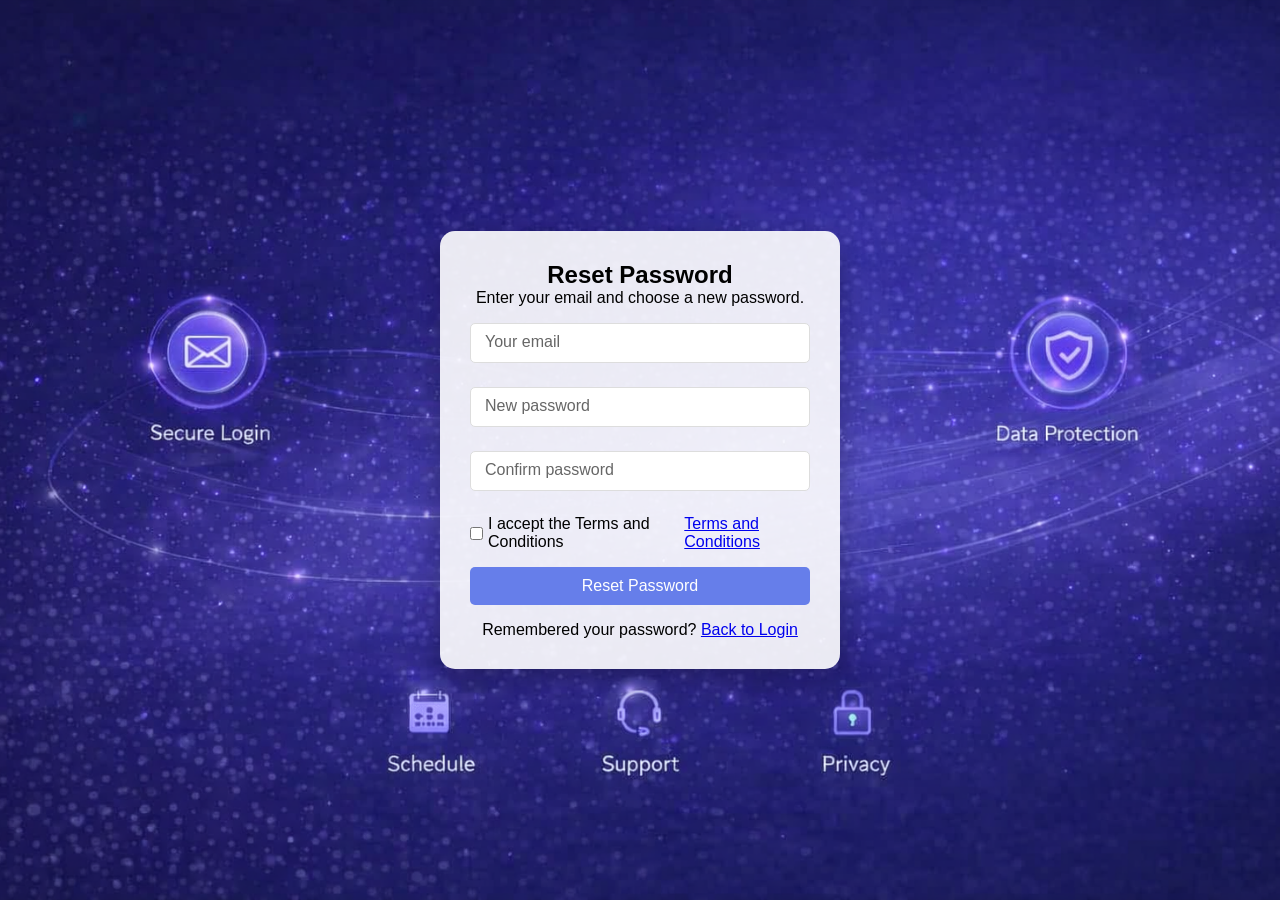
<file: forgotpassword.html>
<!DOCTYPE html>
<html lang="en">
<head>
    <meta charset="UTF-8">
    <meta name="viewport" content="width=device-width, initial-scale=1.0">
    <title>Forgot Password</title>
    <link rel="stylesheet" href="forgotpassword.css">
</head>
<body>
    <div class="tab-content">
        <div class="text-center mb-3">
            <h2>Reset Password</h2>
            <p>Enter your email and choose a new password.</p>
        </div>

        <form action="#" method="post">
            <div class="form-outline mb-4">
                <input type="email" name="email" id="email" class="form-control" placeholder=" " required>
                <label class="form-label" for="email">Your email</label>
            </div>

            <div class="form-outline mb-4">
                <input type="password" name="password" id="password" class="form-control" placeholder=" " required>
                <label class="form-label" for="password">New password</label>
            </div>

            <div class="form-outline mb-4">
                <input type="password" name="confirm-password" id="confirm-password" class="form-control" placeholder=" " required>
                <label class="form-label" for="confirm-password">Confirm password</label>
            </div>

            <div class="form-check mb-4">
                <input class="form-check-input" type="checkbox" id="newsletter" required>
                <label class="form-check-label" for="newsletter">
                    I accept the Terms and Conditions
                </label>
                <a href="Privacy Policy & TC skillstreet.pdf" target="_blank">Terms and Conditions</a>
            </div>

            <button type="submit" class="btn btn-primary btn-block mb-4">Reset Password</button>

            <div class="text-center">
                <p>Remembered your password? <a href="login.html">Back to Login</a></p>
            </div>
        </form>
    </div>
</body>
</html>
</file>
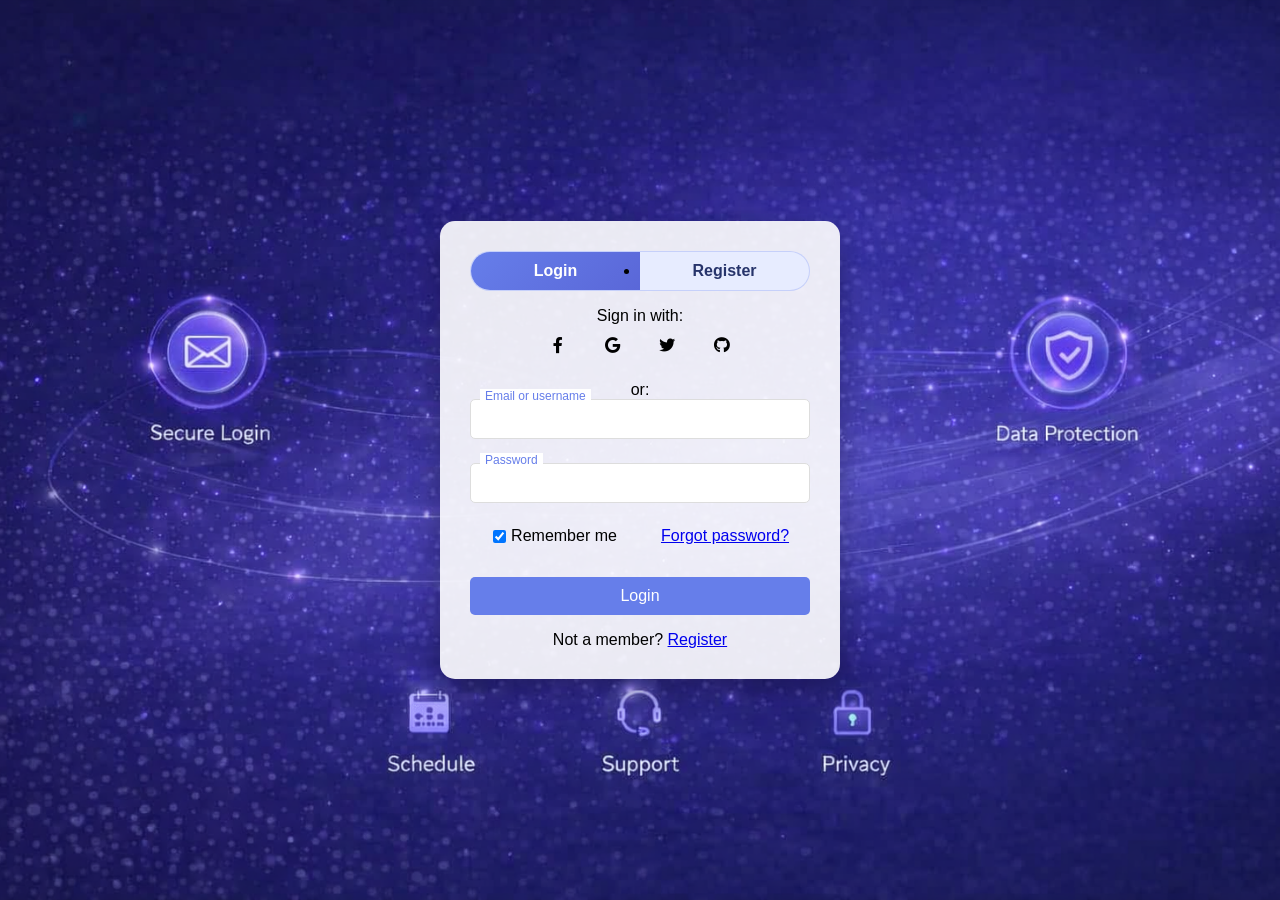
<file: login.html>
<!DOCTYPE html>
<html lang="en">
<head>
    <meta charset="UTF-8">
    <meta name="viewport" content="width=device-width, initial-scale=1.0">
    <title>Login</title>
    <link rel="stylesheet" href="https://cdnjs.cloudflare.com/ajax/libs/font-awesome/6.0.0/css/all.min.css">
    <link rel="stylesheet" href="login.css">
</head>
<body>
    
<div class="tab-content">
  <!-- Pills navs -->
  <ul class="nav nav-pills nav-justified mb-3" id="ex1" role="tablist">
    <li class="nav-item" role="presentation">
      <a class="nav-link active" id="tab-login" data-mdb-pill-init href="#pills-login" role="tab"
        aria-controls="pills-login" aria-selected="true">Login</a>
    </li>
    <li class="nav-item" role="presentation">
      <a class="nav-link" id="tab-register" data-mdb-pill-init href="#pills-register" role="tab"
        aria-controls="pills-register" aria-selected="false">Register</a>
    </li>
  </ul>
  <!-- Pills navs -->

  <!-- Pills content -->
  <div class="tab-pane fade show active" id="pills-login" role="tabpanel" aria-labelledby="tab-login">
    <form>
      <div class="text-center mb-3">
        <p>Sign in with:</p>
        <button type="button" class="btn btn-link btn-floating mx-1 social-auth-btn" data-mode="login" data-provider="facebook" value="facebook" aria-label="Sign in with Facebook" title="Sign in with Facebook">
          <i class="fab fa-facebook-f"></i>
        </button>

        <button type="button" class="btn btn-link btn-floating mx-1 social-auth-btn" data-mode="login" data-provider="google" value="google" aria-label="Sign in with Google" title="Sign in with Google">
          <i class="fab fa-google"></i>
        </button>

        <button type="button" class="btn btn-link btn-floating mx-1 social-auth-btn" data-mode="login" data-provider="twitter" value="twitter" aria-label="Sign in with Twitter" title="Sign in with Twitter">
          <i class="fab fa-twitter"></i>
        </button>

        <button type="button" class="btn btn-link btn-floating mx-1 social-auth-btn" data-mode="login" data-provider="github" value="github" aria-label="Sign in with GitHub" title="Sign in with GitHub">
          <i class="fab fa-github"></i>
        </button>
      </div>

      <p class="text-center">or:</p>

      <!-- Email input -->
      <div data-mdb-input-init class="form-outline mb-4">
        <input type="email" id="loginName" class="form-control" />
        <label class="form-label" for="loginName">Email or username</label>
      </div>

      <!-- Password input -->
      <div data-mdb-input-init class="form-outline mb-4">
        <input type="password" id="loginPassword" class="form-control" />
        <label class="form-label" for="loginPassword">Password</label>
      </div>

      <!-- 2 column grid layout -->
      <div class="row mb-4">
        <div class="col-md-6 d-flex justify-content-center">
          <!-- Checkbox -->
          <div class="form-check mb-3 mb-md-0">
            <input class="form-check-input" type="checkbox" value="" id="loginCheck" checked />
            <label class="form-check-label" for="loginCheck"> Remember me </label>
          </div>
        </div>

        <div class="col-md-6 d-flex justify-content-center">
          <!-- Simple link -->
          <a href="forgotpassword.html">Forgot password?</a>
        </div>
      </div>

      <!-- Submit button -->
      <button type="submit" data-mdb-button-init data-mdb-ripple-init class="btn btn-primary btn-block mb-4">Login</button>

      <!-- Register buttons -->
      <div class="text-center">
        <p>Not a member? <a href="#pills-register" class="switch-tab-link" data-target="pills-register">Register</a></p>
      </div>
    </form>
  </div>
  <div class="tab-pane fade" id="pills-register" role="tabpanel" aria-labelledby="tab-register">
    <form>
      <div class="text-center mb-3">
        <p>Sign up with:</p>
        <button type="button" class="btn btn-link btn-floating mx-1 social-auth-btn" data-mode="register" data-provider="facebook" value="facebook" aria-label="Sign up with Facebook" title="Sign up with Facebook">
          <i class="fab fa-facebook-f"></i>
        </button>

        <button type="button" class="btn btn-link btn-floating mx-1 social-auth-btn" data-mode="register" data-provider="google" value="google" aria-label="Sign up with Google" title="Sign up with Google">
          <i class="fab fa-google"></i>
        </button>

        <button type="button" class="btn btn-link btn-floating mx-1 social-auth-btn" data-mode="register" data-provider="twitter" value="twitter" aria-label="Sign up with Twitter" title="Sign up with Twitter">
          <i class="fab fa-twitter"></i>
        </button>

        <button type="button" class="btn btn-link btn-floating mx-1 social-auth-btn" data-mode="register" data-provider="github" value="github" aria-label="Sign up with GitHub" title="Sign up with GitHub">
          <i class="fab fa-github"></i>
        </button>
      </div>

      <p class="text-center">or:</p>

      <!-- Username input -->
      <div data-mdb-input-init class="form-outline mb-4">
        <input type="text" id="registerUsername" class="form-control" />
        <label class="form-label" for="registerUsername">Username</label>
      </div>

      <!-- Email input -->
      <div data-mdb-input-init class="form-outline mb-4">
        <input type="email" id="registerEmail" class="form-control" />
        <label class="form-label" for="registerEmail">Email</label>
      </div>

      <!-- Password input -->
      <div data-mdb-input-init class="form-outline mb-4">
        <input type="password" id="registerPassword" class="form-control" />
        <label class="form-label" for="registerPassword">Password</label>
      </div>

      <!-- Repeat Password input -->
      <div data-mdb-input-init class="form-outline mb-4">
        <input type="password" id="registerRepeatPassword" class="form-control" />
        <label class="form-label" for="registerRepeatPassword">Repeat password</label>
      </div>

      <!-- Checkbox -->
      <div class="form-check d-flex justify-content-center mb-4">
        <input class="form-check-input me-2" type="checkbox" value="" id="registerCheck" checked
          aria-describedby="registerCheckHelpText" />
        <label class="form-check-label" for="registerCheck">
          I have read and agree to the terms
        </label>
      </div>

      <!-- Submit button -->
      <button type="submit" data-mdb-button-init data-mdb-ripple-init class="btn btn-primary btn-block mb-3">Register</button>
    </form>
  </div>
</div>
<!-- Pills content -->
<script src="script.js"></script>
 </body>
</html>
</file>
<file: forgotpassword.css>
* {
    margin: 0;
    padding: 0;
    box-sizing: border-box;
    font-family: 'Poppins', sans-serif;
}

body {
    font-family: 'Poppins', sans-serif;
    background-image: url('login\ baackgrounnd.png');
    background-position: center;
    background-repeat: no-repeat;
    background-size: cover;
    display: flex;
    justify-content: center;
    align-items: center;
    min-height: 100vh;
    margin: 0;
}

.tab-content {
    background: rgba(255, 255, 255, 0.9);
    border-radius: 15px;
    padding: 30px;
    box-shadow: 0 10px 30px rgba(0, 0, 0, 0.3);
    width: 100%;
    max-width: 400px;
}

.text-center {
    text-align: center;
}

.mb-3,
.mb-4 {
    margin-bottom: 1rem;
}

.form-outline {
    position: relative;
    margin-bottom: 1.5rem;
}

.form-control {
    width: 100%;
    padding: 10px 15px;
    border: 1px solid #ddd;
    border-radius: 5px;
    font-size: 16px;
    transition: border-color 0.3s;
}

.form-control:focus {
    outline: none;
    border-color: #667eea;
    box-shadow: 0 0 5px rgba(102, 126, 234, 0.5);
}

.form-label {
    position: absolute;
    top: 10px;
    left: 15px;
    color: #666;
    transition: all 0.3s;
    pointer-events: none;
}

.form-control:focus + .form-label,
.form-control:not(:placeholder-shown) + .form-label {
    top: -10px;
    left: 10px;
    font-size: 12px;
    color: #667eea;
    background: #fff;
    padding: 0 5px;
}

.form-check {
    display: flex;
    align-items: center;
}

.form-check-input {
    margin-right: 5px;
}

.btn {
    padding: 10px 20px;
    border: none;
    border-radius: 5px;
    cursor: pointer;
    font-size: 16px;
    transition: background 0.3s;
}

.btn-primary {
    background: #667eea;
    color: #fff;
}

.btn-primary:hover {
    background: #5a67d8;
}

.btn-block {
    width: 100%;
}
</file>
<file: login.css>
* {
    margin: 0;
    padding: 0;
    box-sizing: border-box;
    font-family: 'Poppins', sans-serif;
}

body {
    font-family: 'Poppins', sans-serif;
    background-image: url('login\ baackgrounnd.png');
    background-position: center;
    background-repeat: no-repeat;
    background-size: cover;
    display: flex;
    justify-content: center;
    align-items: center;
    min-height: 100vh;
    margin: 0;
}

.tab-content {
    background: rgba(255, 255, 255, 0.9);
    border-radius: 15px;
    padding: 30px;
    box-shadow: 0 10px 30px rgba(0, 0, 0, 0.3);
    width: 100%;
    max-width: 400px;
}

.nav {
    display: flex;
    justify-content: center;
    margin-bottom: 20px;
}

.nav-pills {
    display: flex;
    border-radius: 25px;
    overflow: hidden;
    background: #e7ecff;
    border: 1px solid rgba(102, 126, 234, 0.25);
    backdrop-filter: blur(10px);
}

.nav-item {
    flex: 1;
}

.nav-link {
    display: block;
    padding: 10px 20px;
    text-decoration: none;
    color: #27346b;
    text-align: center;
    font-weight: 600;
    transition: background 0.3s, color 0.3s;
}

.nav-link.active {
    background: linear-gradient(135deg, #667eea, #5a67d8);
    color: #fff;
}

.tab-pane {
    display: none;
}

.tab-pane.show.active {
    display: block;
}

.text-center {
    text-align: center;
}

.mb-3,
.mb-4 {
    margin-bottom: 1rem;
}

.btn-floating {
    width: 40px;
    height: 40px;
    border-radius: 50%;
    display: inline-flex;
    align-items: center;
    justify-content: center;
    margin: 0 5px;
    text-decoration: none;
    transition: transform 0.3s;
}

.btn-floating:hover {
    transform: scale(1.1);
}

.btn-link {
    background: transparent;
    color: #333;
}

.btn-link:hover {
    background: #f0f0f0;
}

.btn-link .fab {
    color: #000;
}

.form-outline {
    position: relative;
    margin-bottom: 1.5rem;
}

.form-control {
    width: 100%;
    padding: 10px 15px;
    border: 1px solid #ddd;
    border-radius: 5px;
    font-size: 16px;
    transition: border-color 0.3s;
}

.form-control:focus {
    outline: none;
    border-color: #667eea;
    box-shadow: 0 0 5px rgba(102, 126, 234, 0.5);
}

.form-label {
    position: absolute;
    top: 10px;
    left: 15px;
    color: #666;
    transition: all 0.3s;
    pointer-events: none;
}

.form-control:focus + .form-label,
.form-control:not(:placeholder-shown) + .form-label {
    top: -10px;
    left: 10px;
    font-size: 12px;
    color: #667eea;
    background: #fff;
    padding: 0 5px;
}

.row {
    display: flex;
    flex-wrap: wrap;
}

.col-md-6 {
    flex: 0 0 50%;
    max-width: 50%;
}

.d-flex {
    display: flex;
}

.justify-content-center {
    justify-content: center;
}

.form-check {
    display: flex;
    align-items: center;
}

.form-check-input {
    margin-right: 5px;
}

.btn {
    padding: 10px 20px;
    border: none;
    border-radius: 5px;
    cursor: pointer;
    font-size: 16px;
    transition: background 0.3s;
}

.btn-primary {
    background: #667eea;
    color: #fff;
}

.btn-primary:hover {
    background: #5a67d8;
}

.btn-block {
    width: 100%;
}
</file>
